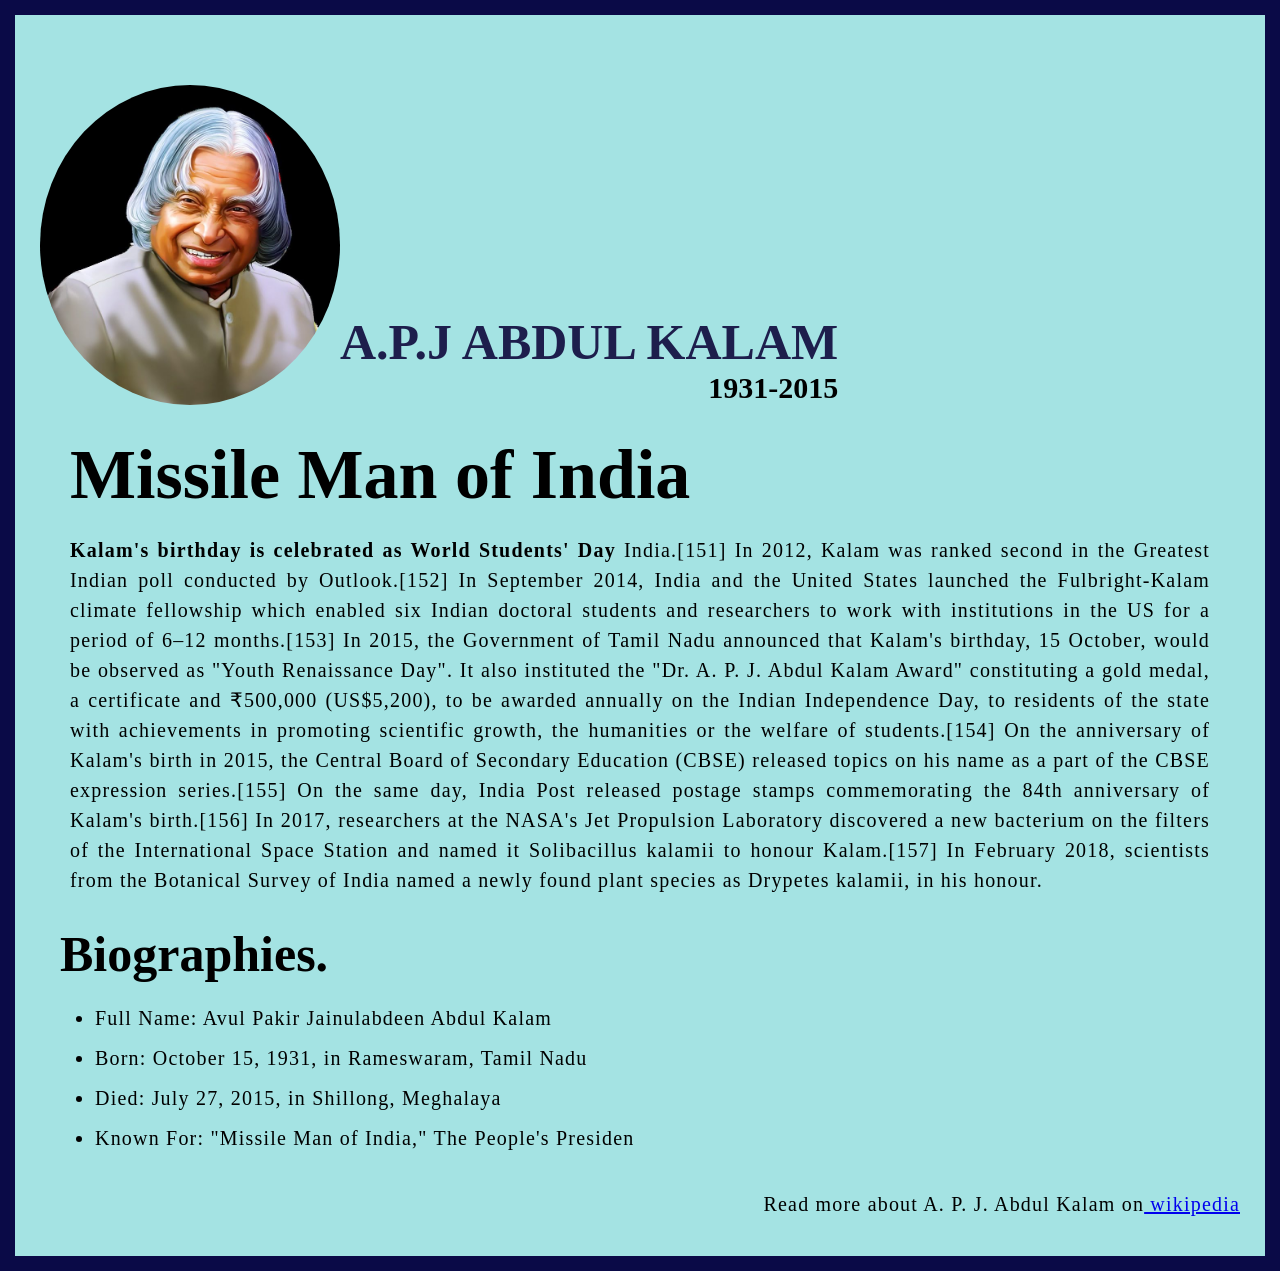
<file: index.html>
<!DOCTYPE html>
<html lang="en">
<head>
    <meta charset="UTF-8">
    <meta name="viewport" content="width=device-width, initial-scale=1.0">
    <title>The tribute websit |APJ Abdul kalam</title>
    <link rel="stylesheet" href="project1.css">
</head>
<body>
    <div class="container">
        <div class="content">
          <section class="top_section">
            <div class="image">
            <img src="apj.jpg" alt="apj"></div>
            <div>
                <h1>A.P.J Abdul Kalam</h1>
                <h4>1931-2015</h4>
            </div>

          </section>  
          <section class="about">
            <h2>Missile Man of India</h2>
            <p><b>Kalam's birthday is celebrated as World Students' Day </b> India.[151] In 2012, Kalam was ranked second in the Greatest Indian poll conducted by Outlook.[152] In September 2014, India and the United States launched the Fulbright-Kalam climate fellowship which enabled six Indian doctoral students and researchers to work with institutions in the US for a period of 6–12 months.[153] In 2015, the Government of Tamil Nadu announced that Kalam's birthday, 15 October, would be observed as "Youth Renaissance Day". It also instituted the "Dr. A. P. J. Abdul Kalam Award" constituting a gold medal, a certificate and ₹500,000 (US$5,200), to be awarded annually on the Indian Independence Day, to residents of the state with achievements in promoting scientific growth, the humanities or the welfare of students.[154] On the anniversary of Kalam's birth in 2015, the Central Board of Secondary Education (CBSE) released topics on his name as a part of the CBSE expression series.[155] On the same day, India Post released postage stamps commemorating the 84th anniversary of Kalam's birth.[156]

In 2017, researchers at the NASA's Jet Propulsion Laboratory discovered a new bacterium on the filters of the International Space Station and named it Solibacillus kalamii to honour Kalam.[157] In February 2018, scientists from the Botanical Survey of India named a newly found plant species as Drypetes kalamii, in his honour.</p>
          </section>
          <section class="bio">
            <h3>Biographies.</h3>
            <ul>
                <li>Full Name: Avul Pakir Jainulabdeen Abdul Kalam</li>
                <li>Born: October 15, 1931, in Rameswaram, Tamil Nadu</li>
                <li>Died: July 27, 2015, in Shillong, Meghalaya</li>
                <li>Known For: "Missile Man of India," The People's Presiden</li>
            </ul>
          </section>
          <footer>Read more about A. P. J. Abdul Kalam on<a href="https://en.wikipedia.org/wiki/Talk:A._P._J._Abdul_Kalam"> wikipedia </a></footer>
             

        </div>
    </div>
</body>
</html>
</file>
<file: project1.css>
*{
    margin: 0;
    padding: 0;
    box-sizing: border-box;
}
.container{
    background-color: rgb(164, 227, 227);
    min-height:100vh;
    border: 15px solid rgb(10, 10, 71);

}
.content{
    max-width:1200px ;
    margin:0 auto;
}
.top_section{
    margin-top:70px ;
     display: flex;
     justify-content:space-end;
     align-items: flex-end;



}
.image{
    border-radius: 50%;
    overflow: hidden;

}
.top_section h1{
    font-size: 50px;
    font-weight: bold;
    color: #1d1e4c;
    text-transform: uppercase;
    align-items: flex-end;
  
}
.top_section h4{
    text-align: end;
    font-size:30px ;
    align-items: end;

}
.image,img{
    width: 300px;
    height:320px;

}
.about{
    margin:30px;
}
.about h2{
    font-size: 70px;
    font-weight:400px ;
    margin-bottom:20px ;

}
.about p{
    font-size: 20px;
    line-height: 30px;
    letter-spacing:1.2px ;
    text-align: justify;
}
.bio{
    margin-top: 30px;
}.bio h3{
    margin:20px;
    font-size: 50px;
    font-weight: bold;
}
.bio ul{
    margin-left: 55px;
}
.bio li{
    margin-bottom:10px ;
    font-size: 20px;
    line-height: 30px;
    letter-spacing:1.2px ;
    text-align: justify;
}

footer{
    margin:40px 0 ;
    text-align: end;
    font-size: 20px;
    
    letter-spacing:1.2px ;

}
</file>
